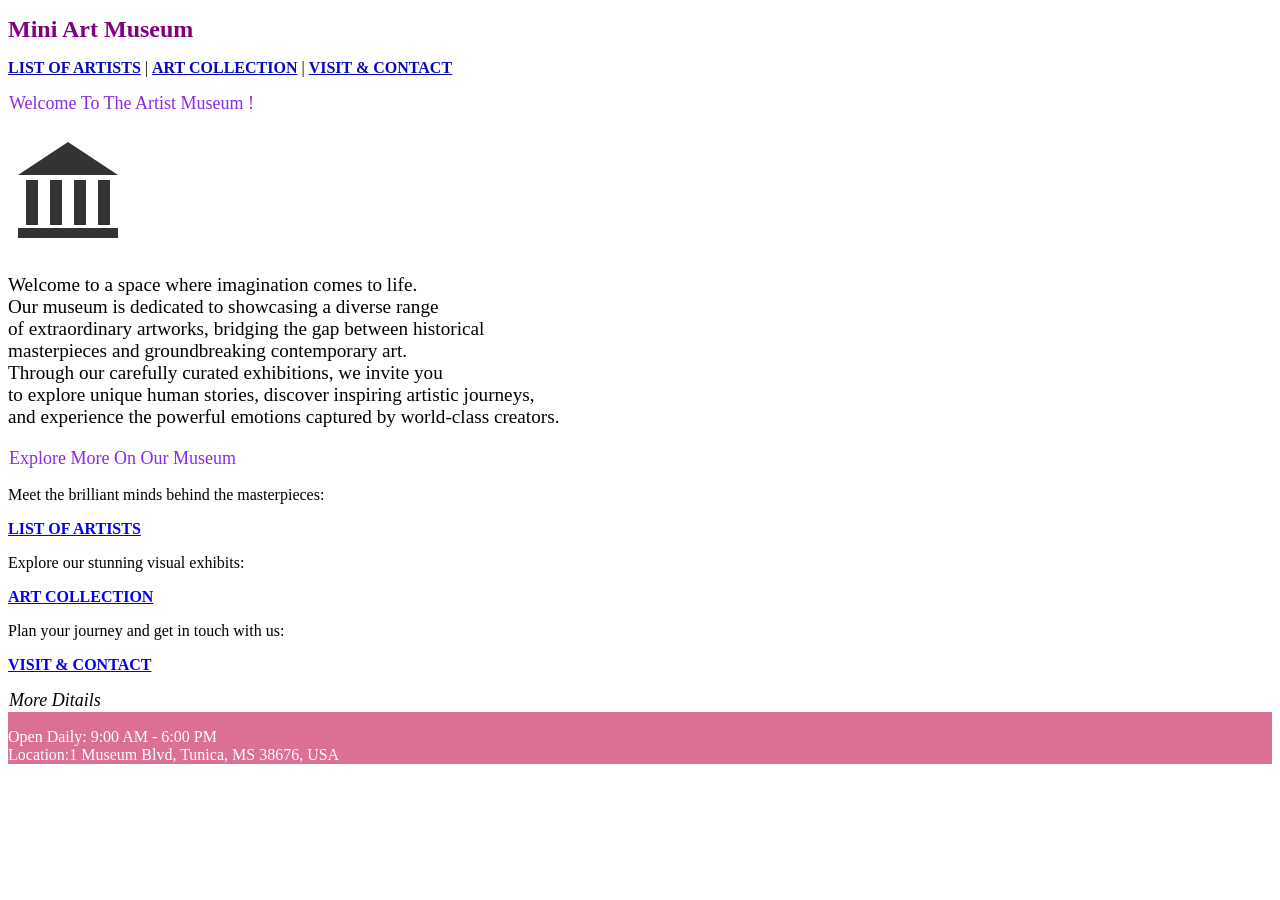
<file: index.html>
<!doctype html>
<html lang="en">

<head>
  <meta charset="UTF-8" />
  <meta name="viewport" content="width=device-width, initial-scale=1.0" />
  <title>Mini Art Museum - Home</title>
  <link rel="stylesheet" href="css/style.css" />
</head>

<body>
  <header>
    <h1>Mini Art Museum</h1>
    <nav>
      <a href="./artists.html">List of artists</a> |
      <a href="./gallery.html">Art collection</a> |
      <a href="./visit.html">Visit & Contact</a>
    </nav>
  </header>
  <main>
    <section id="welcome">
      <h2>Welcome to the artist museum !</h2>
      <img src="./img/logo.svg" alt="museum logo">
      <p>Welcome to a space where imagination comes to life. <br>
        Our museum is dedicated to showcasing a diverse range <br>
        of extraordinary artworks, bridging the gap between historical <br>
        masterpieces and groundbreaking contemporary art. <br>
        Through our carefully curated exhibitions, we invite you <br>
        to explore unique human stories, discover inspiring artistic journeys, <br>
        and experience the powerful emotions captured by world-class creators.</p>
    </section>
    <section id="Explore">
      <h2>Explore more on our museum</h2>
      <nav>
        <p>Meet the brilliant minds behind the masterpieces:</p>
        <a href="./artists.html">List of artists</a>
        <p>Explore our stunning visual exhibits:</p>
        <a href="./gallery.html">Art collection</a>
        <p>Plan your journey and get in touch with us:</p>
        <a href="./visit.html">Visit & Contact</a>
      </nav>
    </section>
  </main>
  <footer>
    <h2 class = "ditails">more ditails</h2>
    <p>
      Open Daily: 9:00 AM - 6:00 PM
      <br>
      Location:1 Museum Blvd, Tunica, MS 38676, USA
    </p>
  </footer>
</body>

</html>
</file>
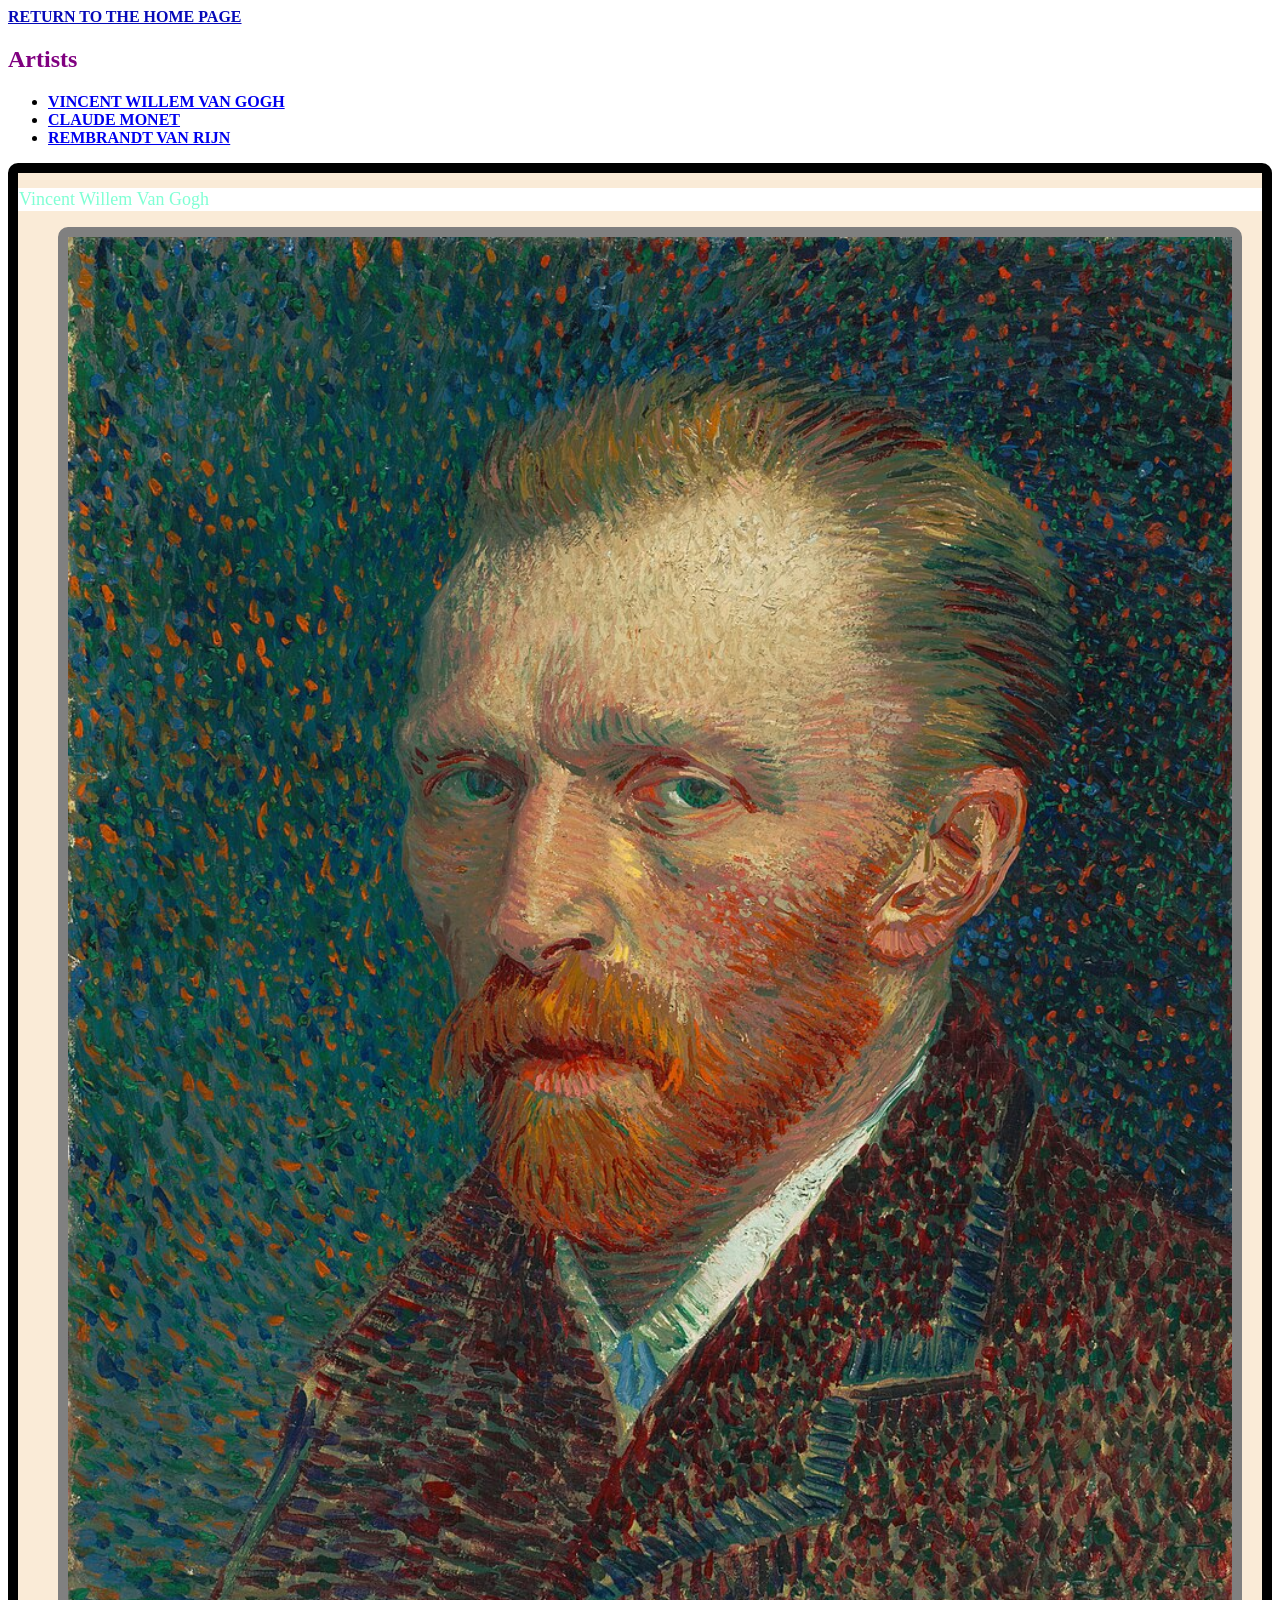
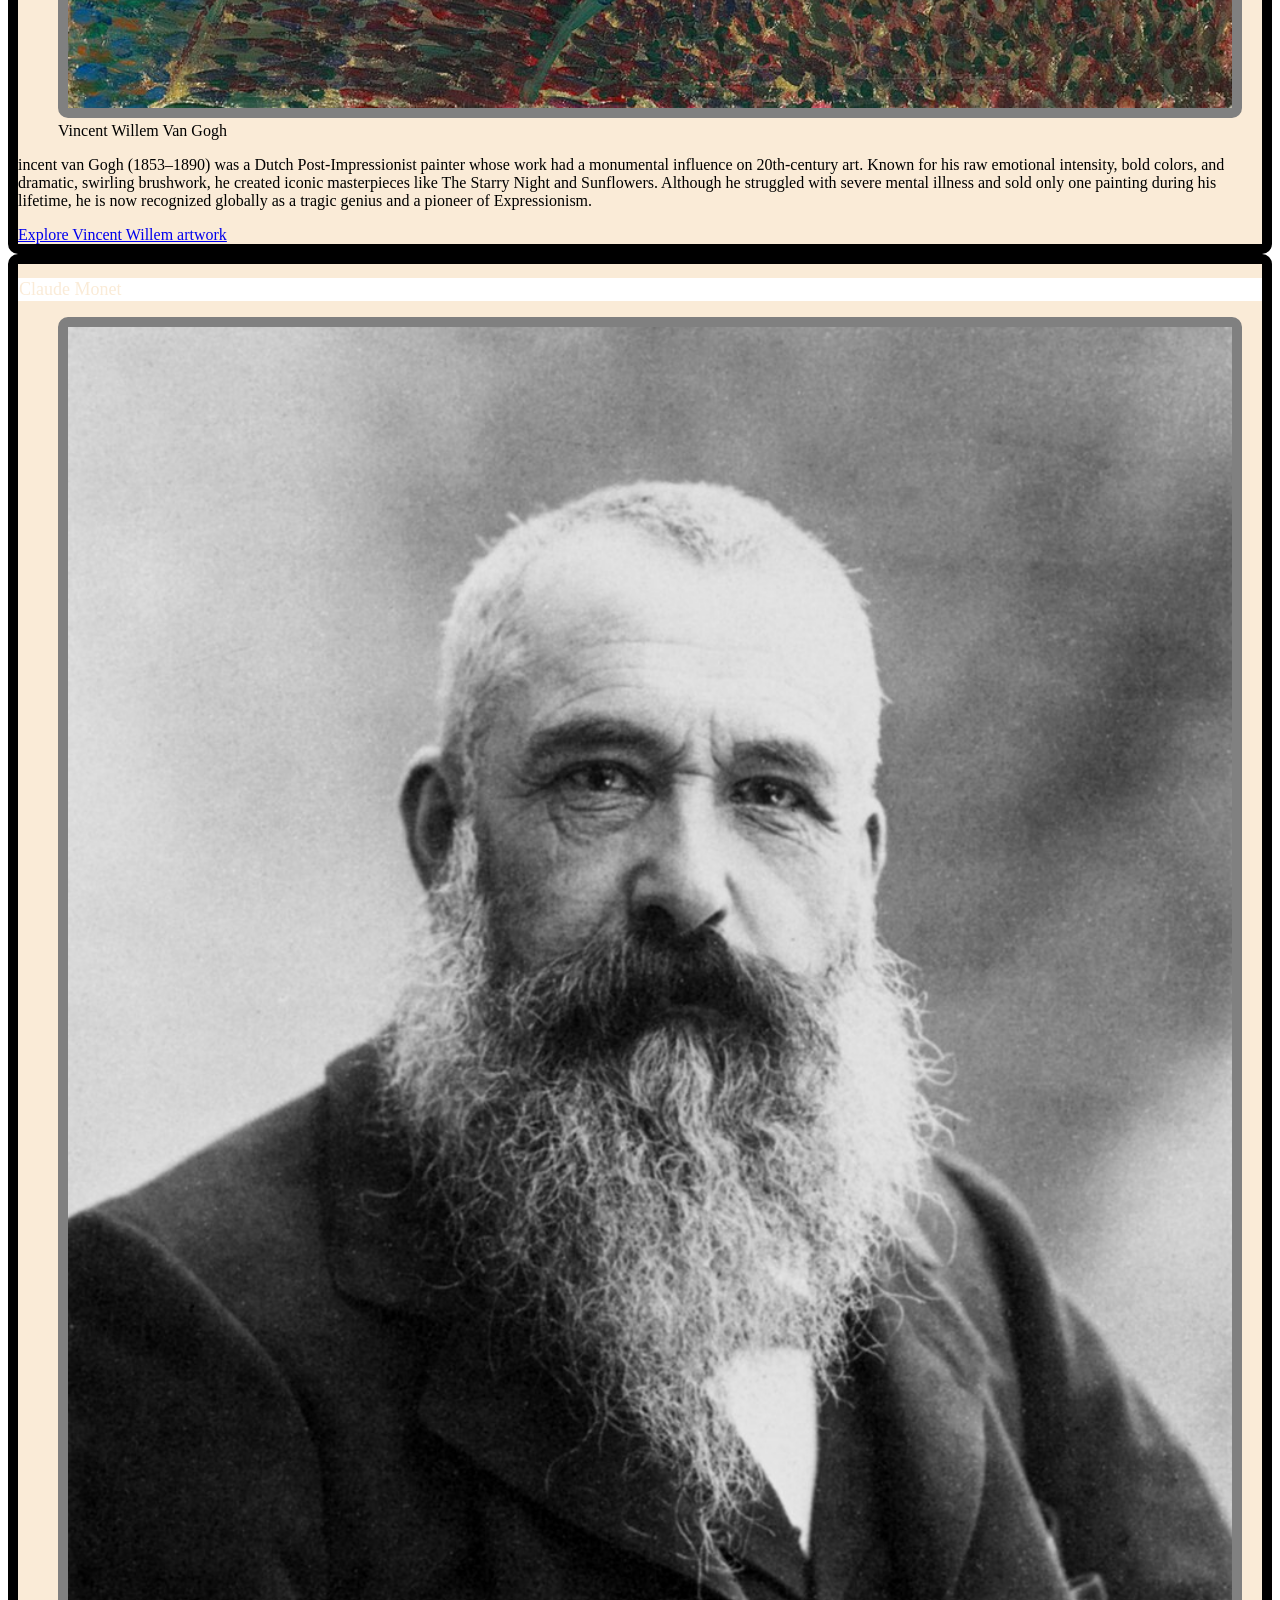
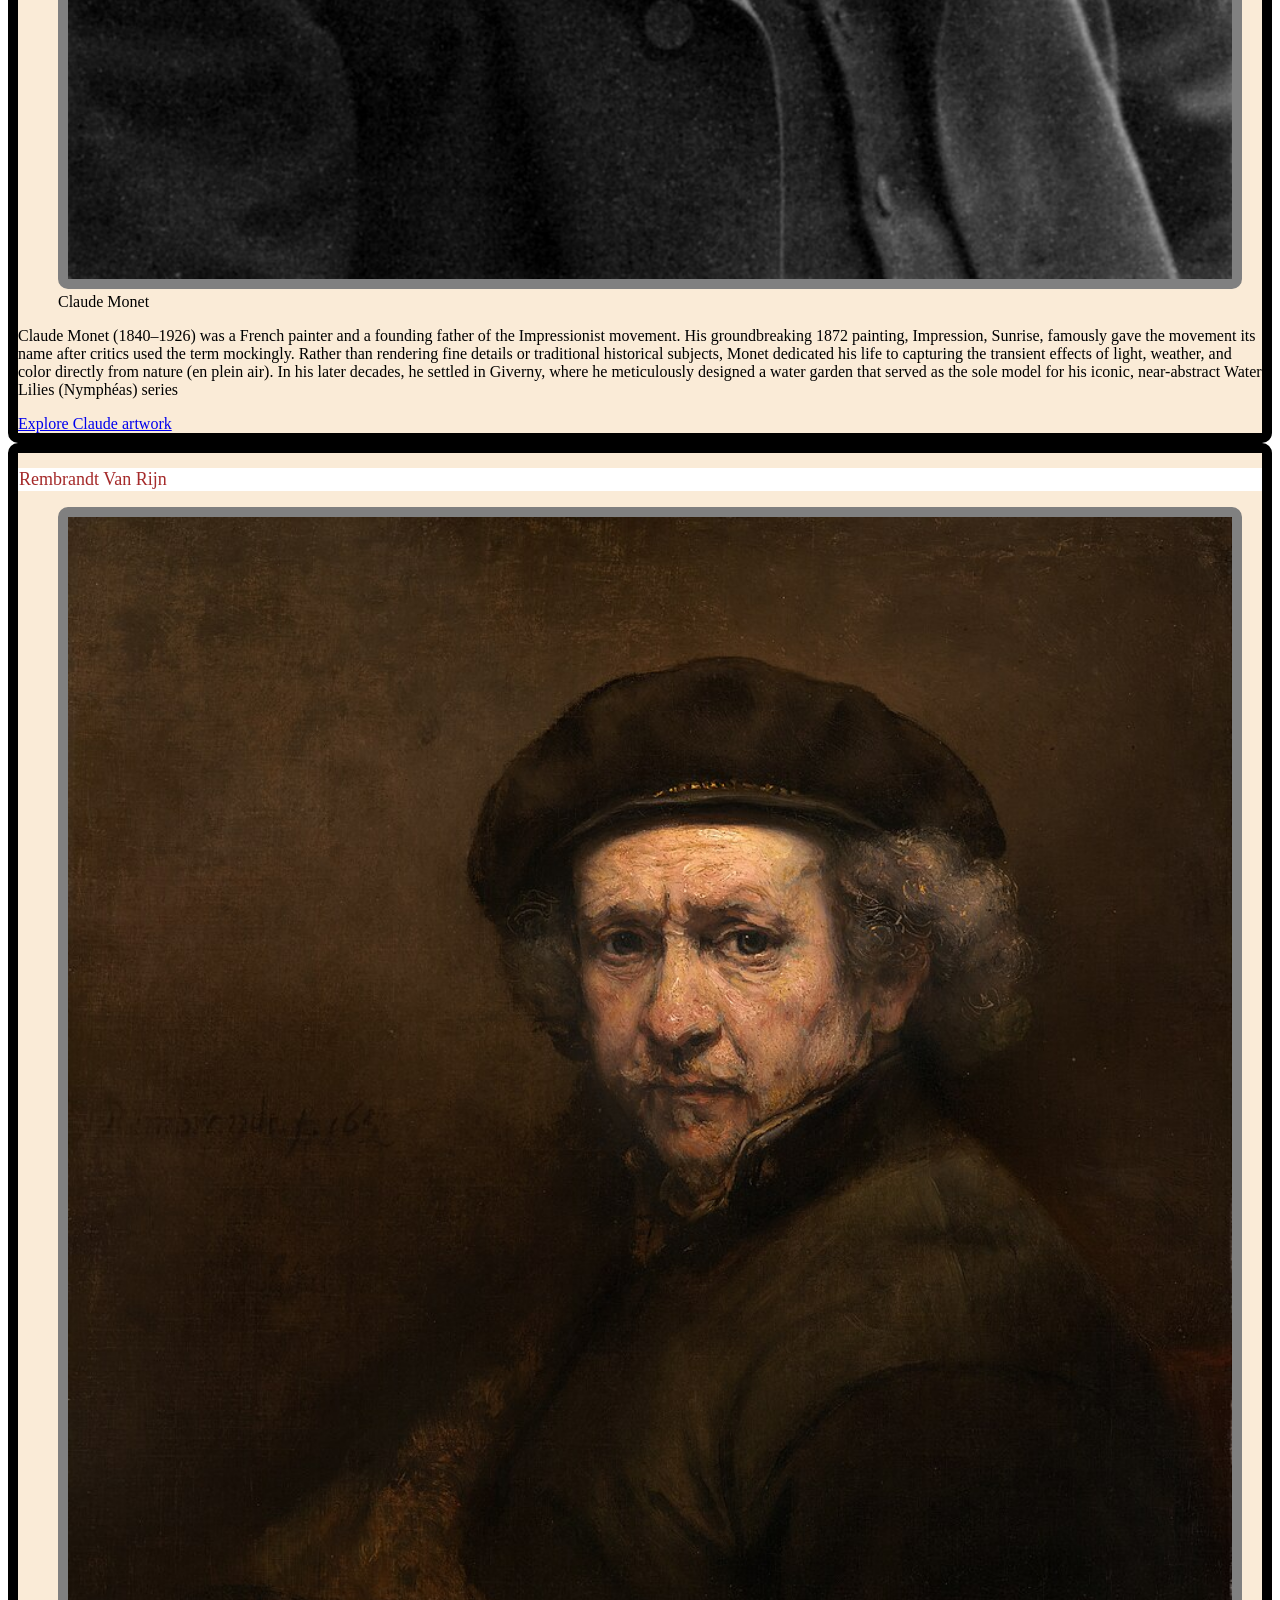
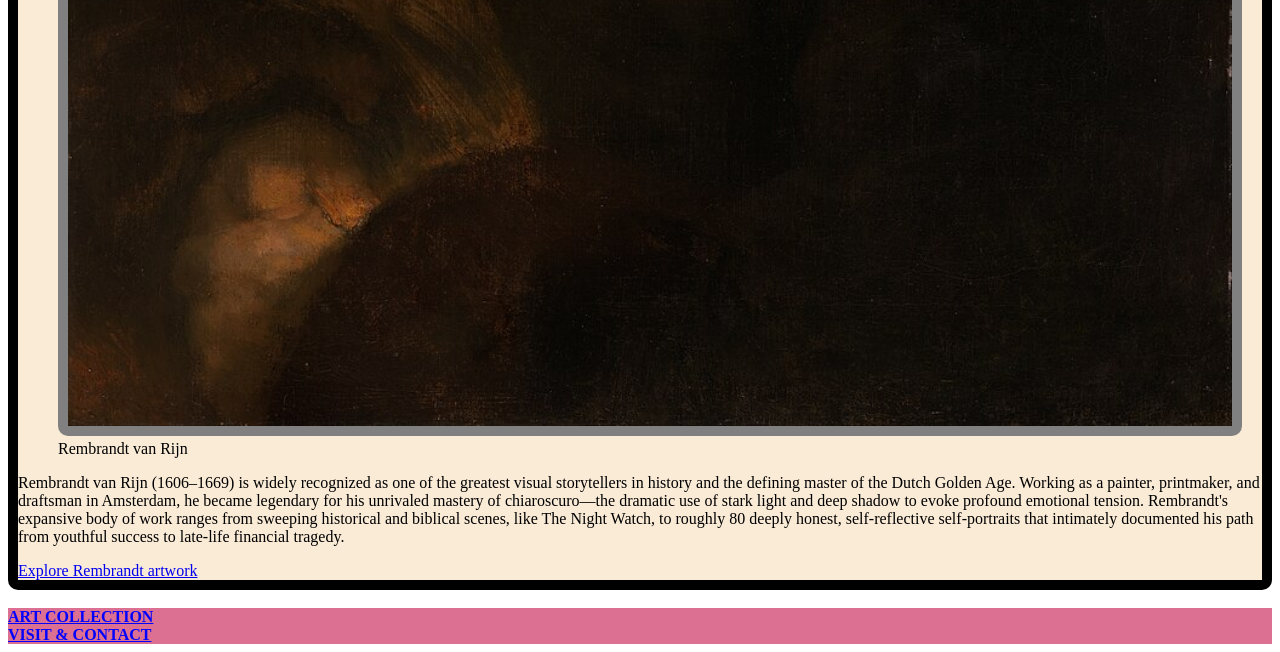
<file: artists.html>
<!doctype html>
<html lang="en">
<!-- 
● Use of <section> and semantic structure
-->
<head>
  <meta charset="UTF-8" />
  <meta name="viewport" content="width=device-width, initial-scale=1.0" />
  <title>Mini Art Museum - Artists</title>
  <link rel="stylesheet" href="css/style.css" />
</head>

<body>
  <header>
    <nav>
      <a href="./index.html">Return to the home page</a>
    </nav>
  </header>
  <main>
    <section id="Artists">
      <h1>Artists</h1>
      <nav>
        <ul>
        <li><a href="#VincentWillemVanGogh">Vincent Willem Van Gogh</a></li>
        <li><a href="#ClaudeMonet">Claude Monet</a></li>
        <li><a href="#RembrandtVanRijn">Rembrandt van Rijn</a></li>
        </ul>
      </nav>
      <article id="VincentWillemVanGogh" class="artist-card">
        <h2>Vincent Willem Van Gogh</h2>
        <figure>
          <img src="./img/artist1.jpg" alt="Van Gogh img" class="thumbnail">
          <figcaption>Vincent Willem Van Gogh</figcaption>
        </figure>
        <p>incent van Gogh (1853–1890) was a Dutch Post-Impressionist painter whose work
          had a monumental influence on 20th-century art. Known for his raw emotional
          intensity, bold colors, and dramatic, swirling brushwork, he created iconic masterpieces
          like The Starry Night and Sunflowers. Although he struggled with severe mental illness
          and sold only one painting during his lifetime,
          he is now recognized globally as a tragic genius and a pioneer of Expressionism.</p>
        <a href="./gallery.html#artwork1">Explore Vincent Willem artwork</a>
      </article>
      <article id="ClaudeMonet" artist-card class="artist-card">
        <h2>Claude Monet</h2>
        <figure>
          <img src="./img/artist2.jpg" alt="Claude Monet img" class="thumbnail">
          <figcaption>Claude Monet</figcaption>
        </figure>
        <p>Claude Monet (1840–1926) was a French painter and a founding father of the Impressionist movement.
          His groundbreaking 1872 painting, Impression, Sunrise,
          famously gave the movement its name after critics used the term mockingly.
          Rather than rendering fine details or traditional historical subjects,
          Monet dedicated his life to capturing the transient effects of light, weather,
          and color directly from nature (en plein air). In his later decades, he settled in Giverny,
          where he meticulously designed a water garden
          that served as the sole model for his iconic, near-abstract Water Lilies (Nymphéas) series</p>
        <a href="./gallery.html#artwork4">Explore Claude artwork</a>
      </article>
      <article id="RembrandtVanRijn" artist-card class="artist-card">
        <h2>Rembrandt van Rijn</h2>
        <figure>
          <img src="./img/artist3.jpg" alt="Rembrandt van Rijn img" class="thumbnail">
          <figcaption>Rembrandt van Rijn</figcaption>
        </figure>
        <p>Rembrandt van Rijn (1606–1669) is widely recognized as one of the greatest visual storytellers in history
          and the defining master of the Dutch Golden Age. Working as a painter, printmaker, and draftsman in Amsterdam,
          he became legendary for his unrivaled mastery of chiaroscuro—the dramatic use of stark light and deep shadow
          to evoke profound emotional tension. Rembrandt's expansive body of work ranges from sweeping historical
          and biblical scenes, like The Night Watch, to roughly 80 deeply honest, self-reflective
          self-portraits that intimately documented his path from youthful success to late-life financial tragedy.</p>
        <a href="./gallery.html#artwork7">Explore Rembrandt artwork</a>
      </article>
        <br>
    </section>
  </main>
  <footer>
    <nav>
      <a href="./gallery.html">Art collection</a>
      <br>
      <a href="./visit.html">Visit & Contact</a>
    </nav>
  </footer>
</body>

</html>
</file>
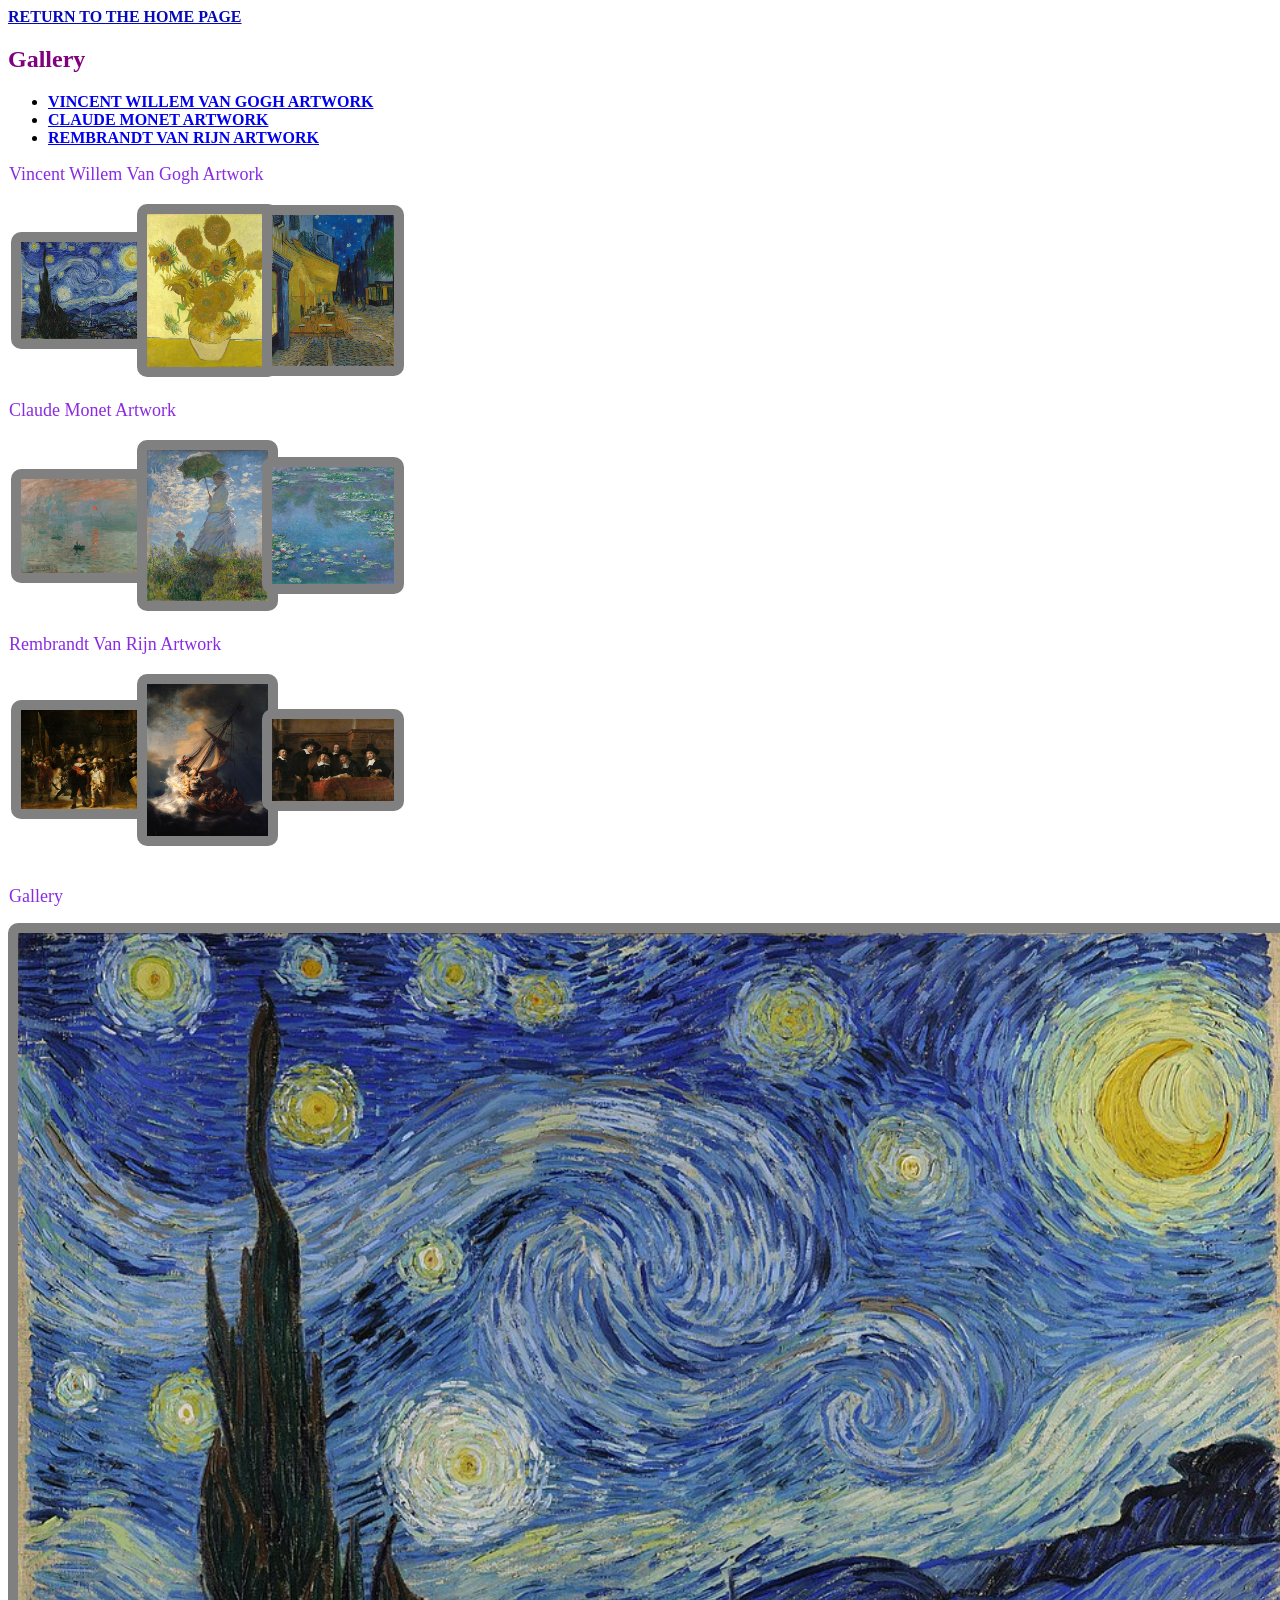
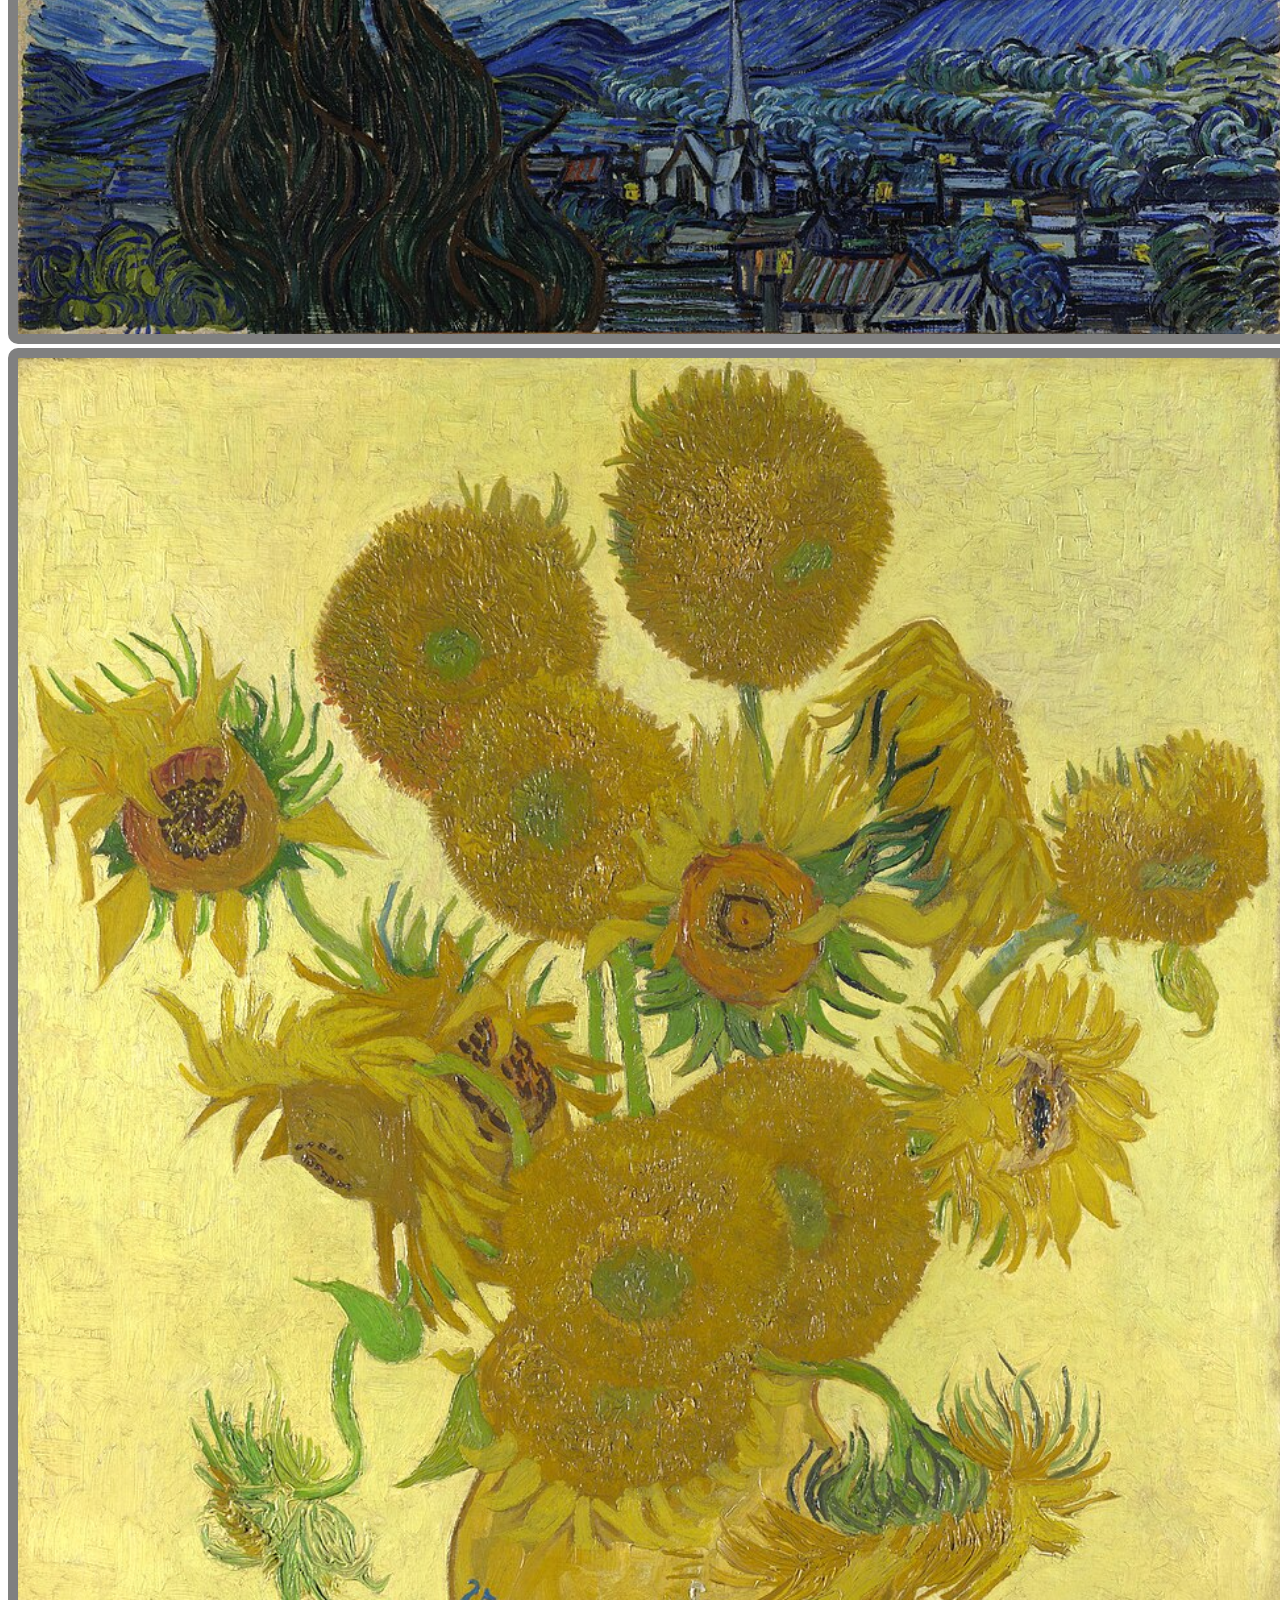
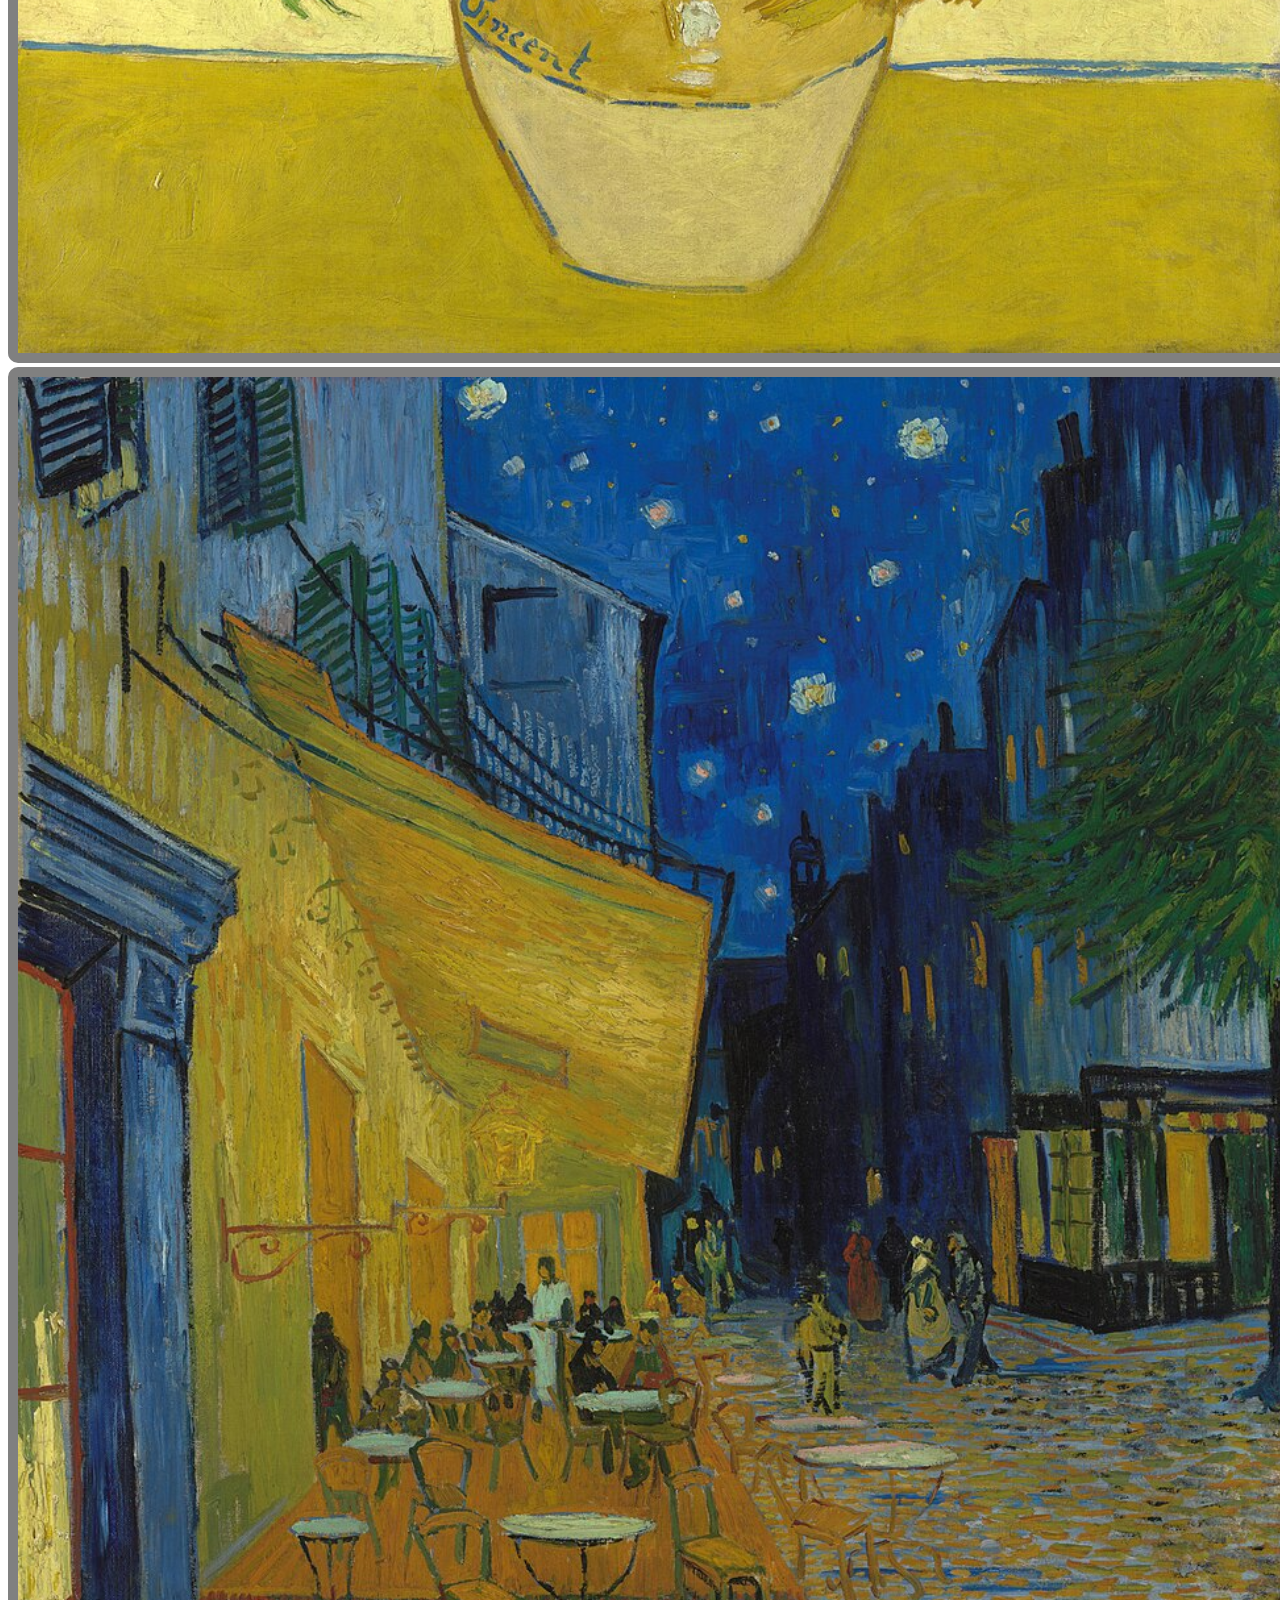
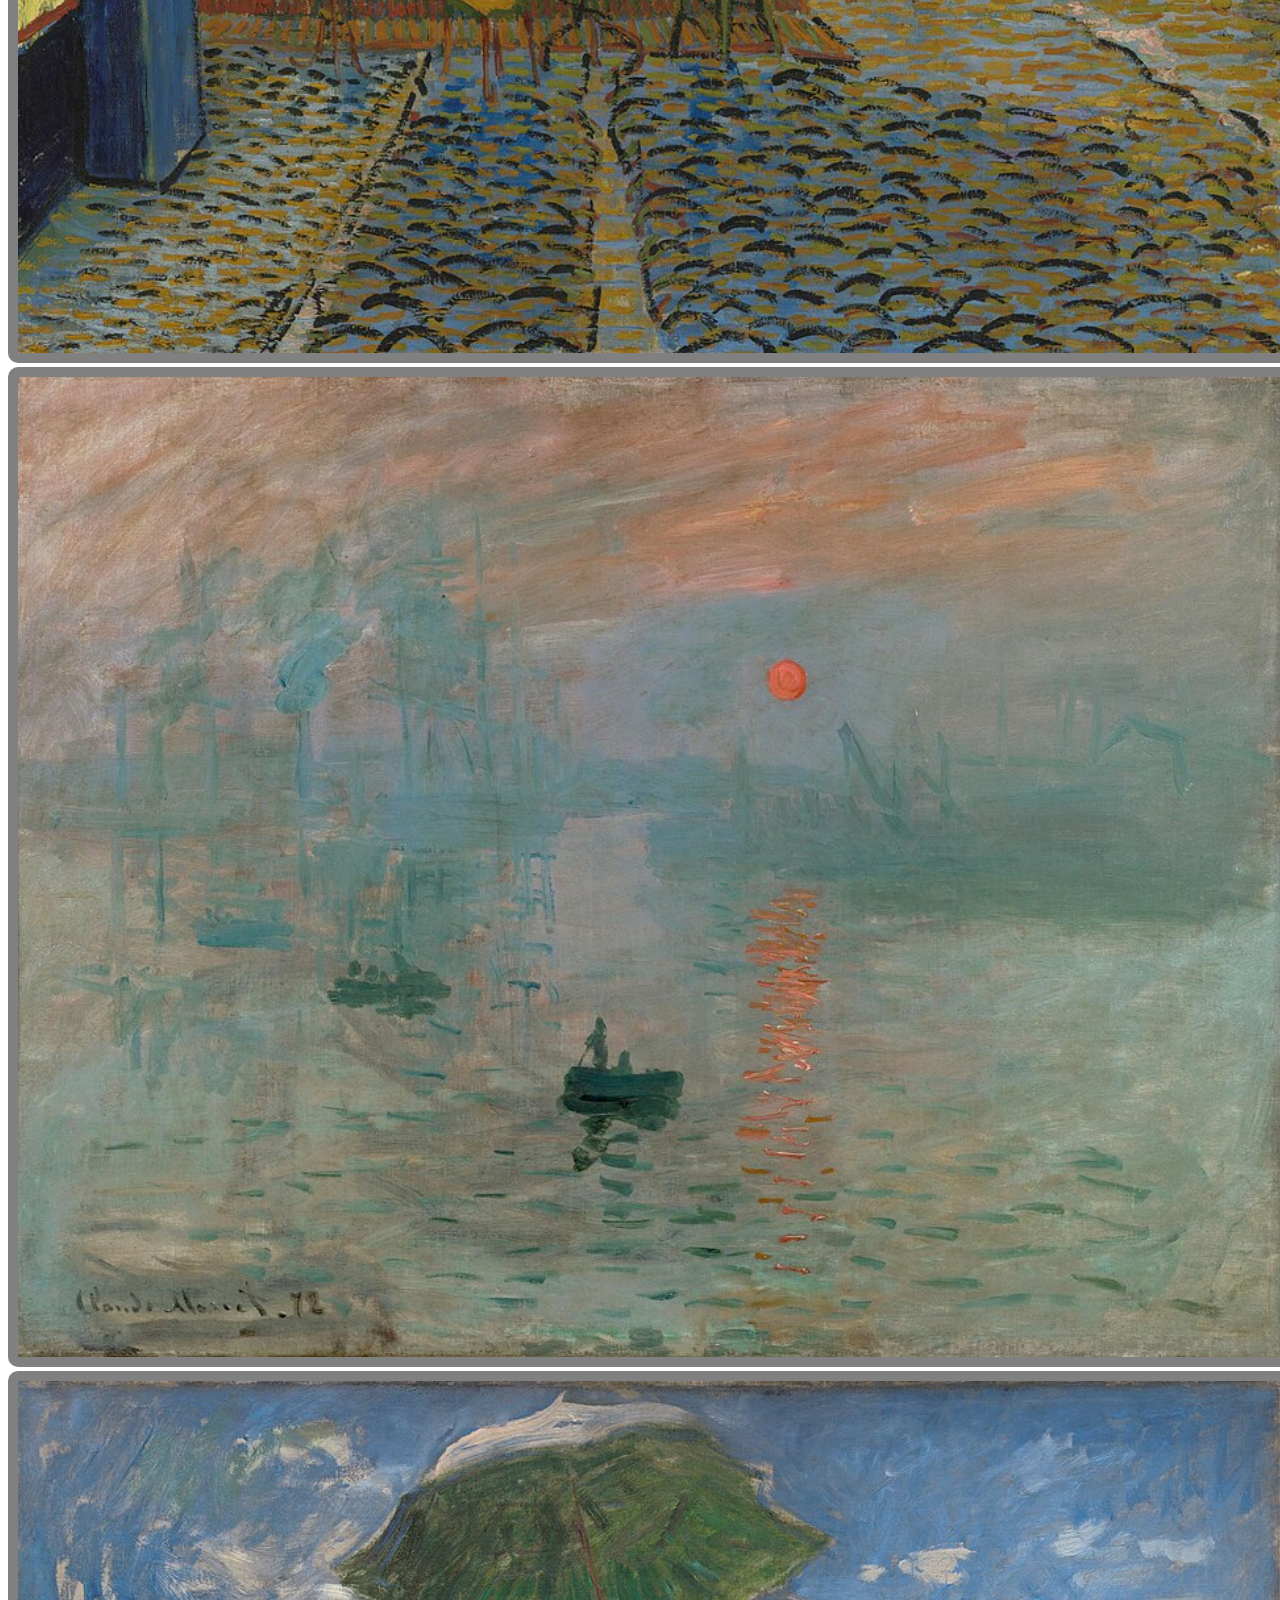
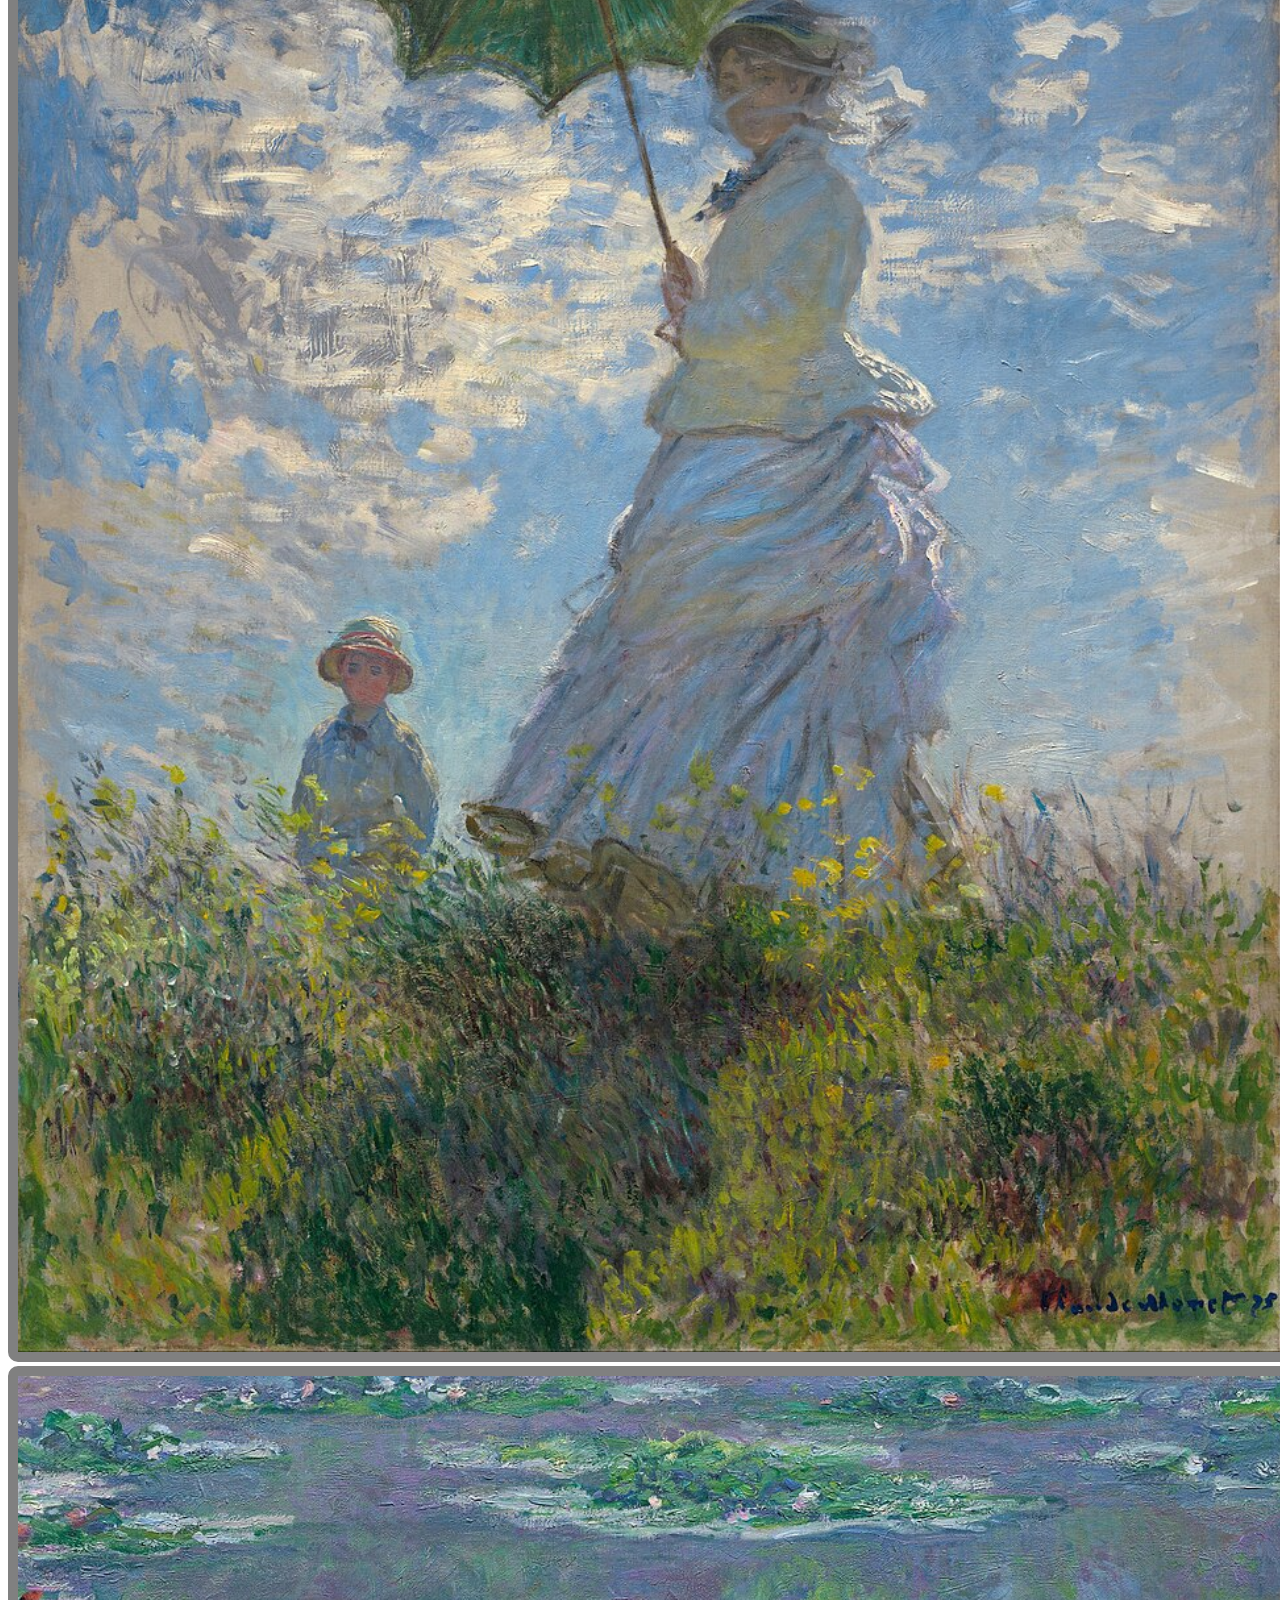
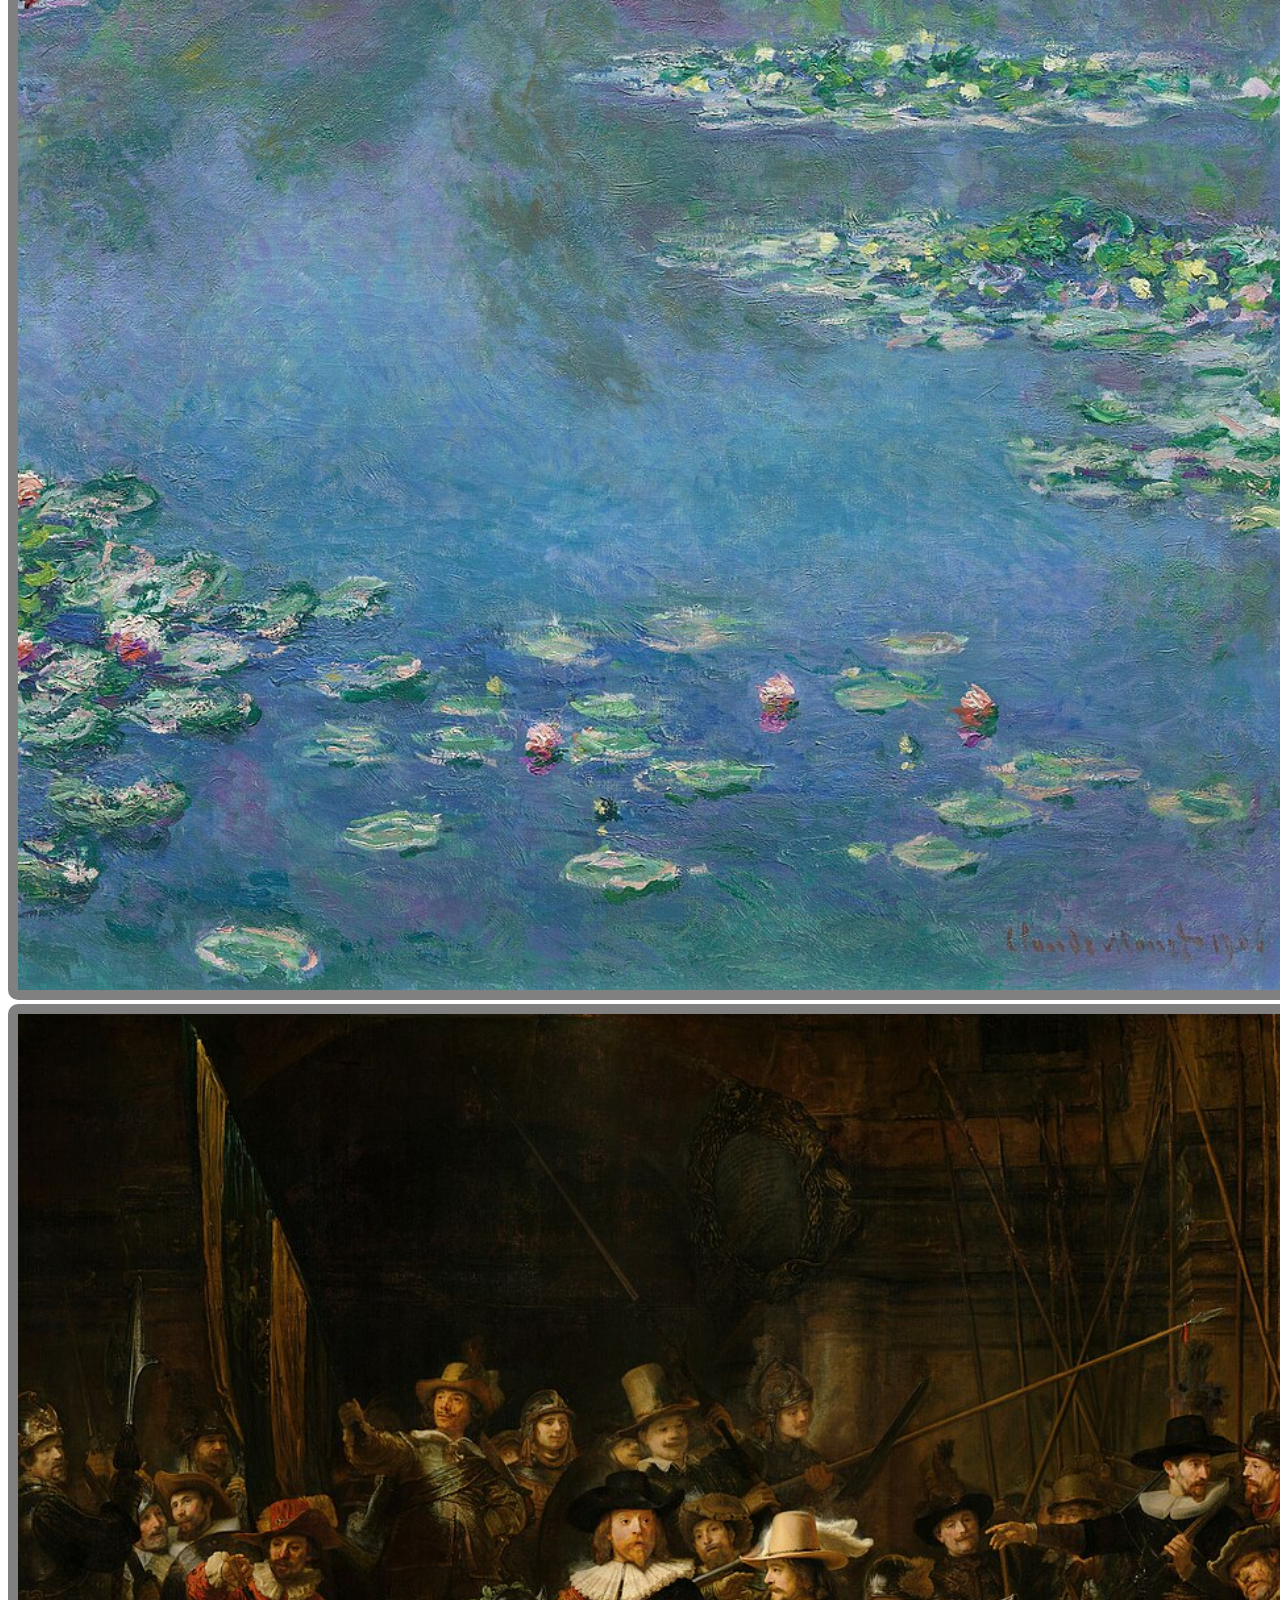
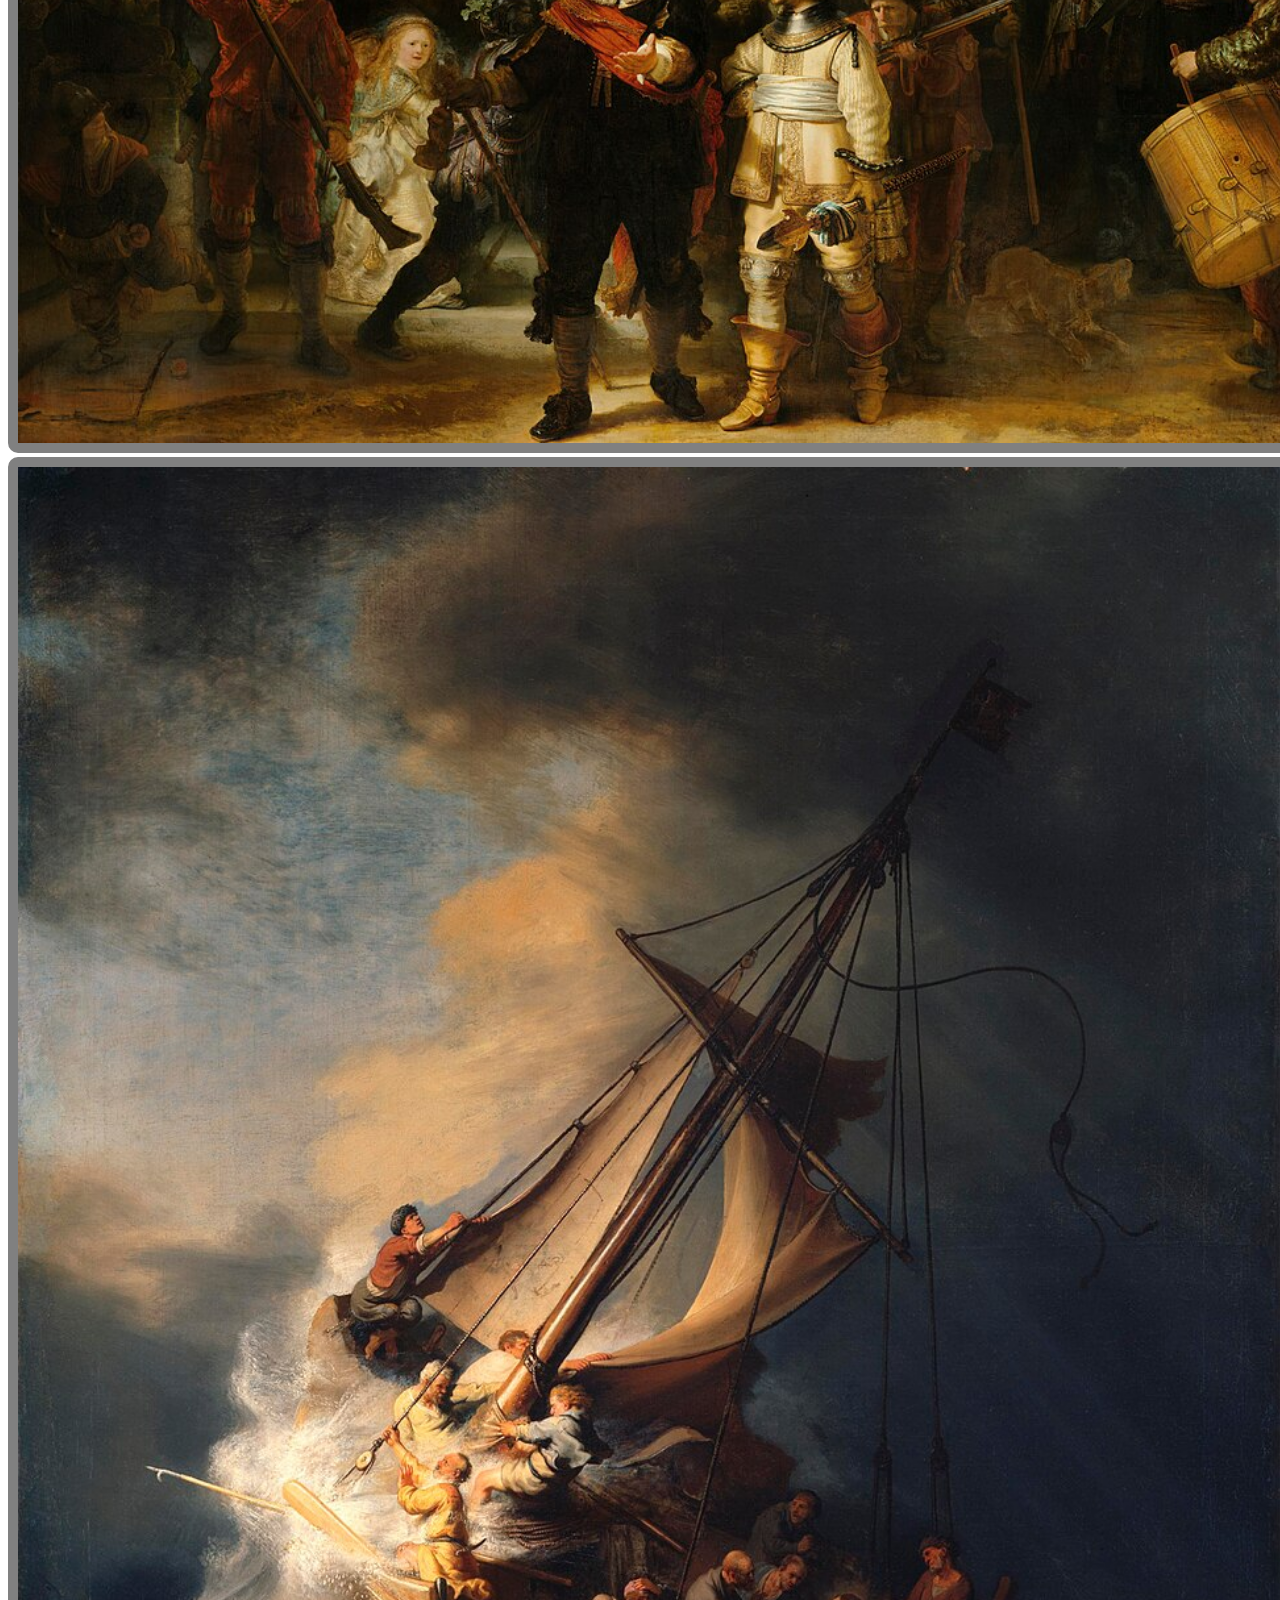
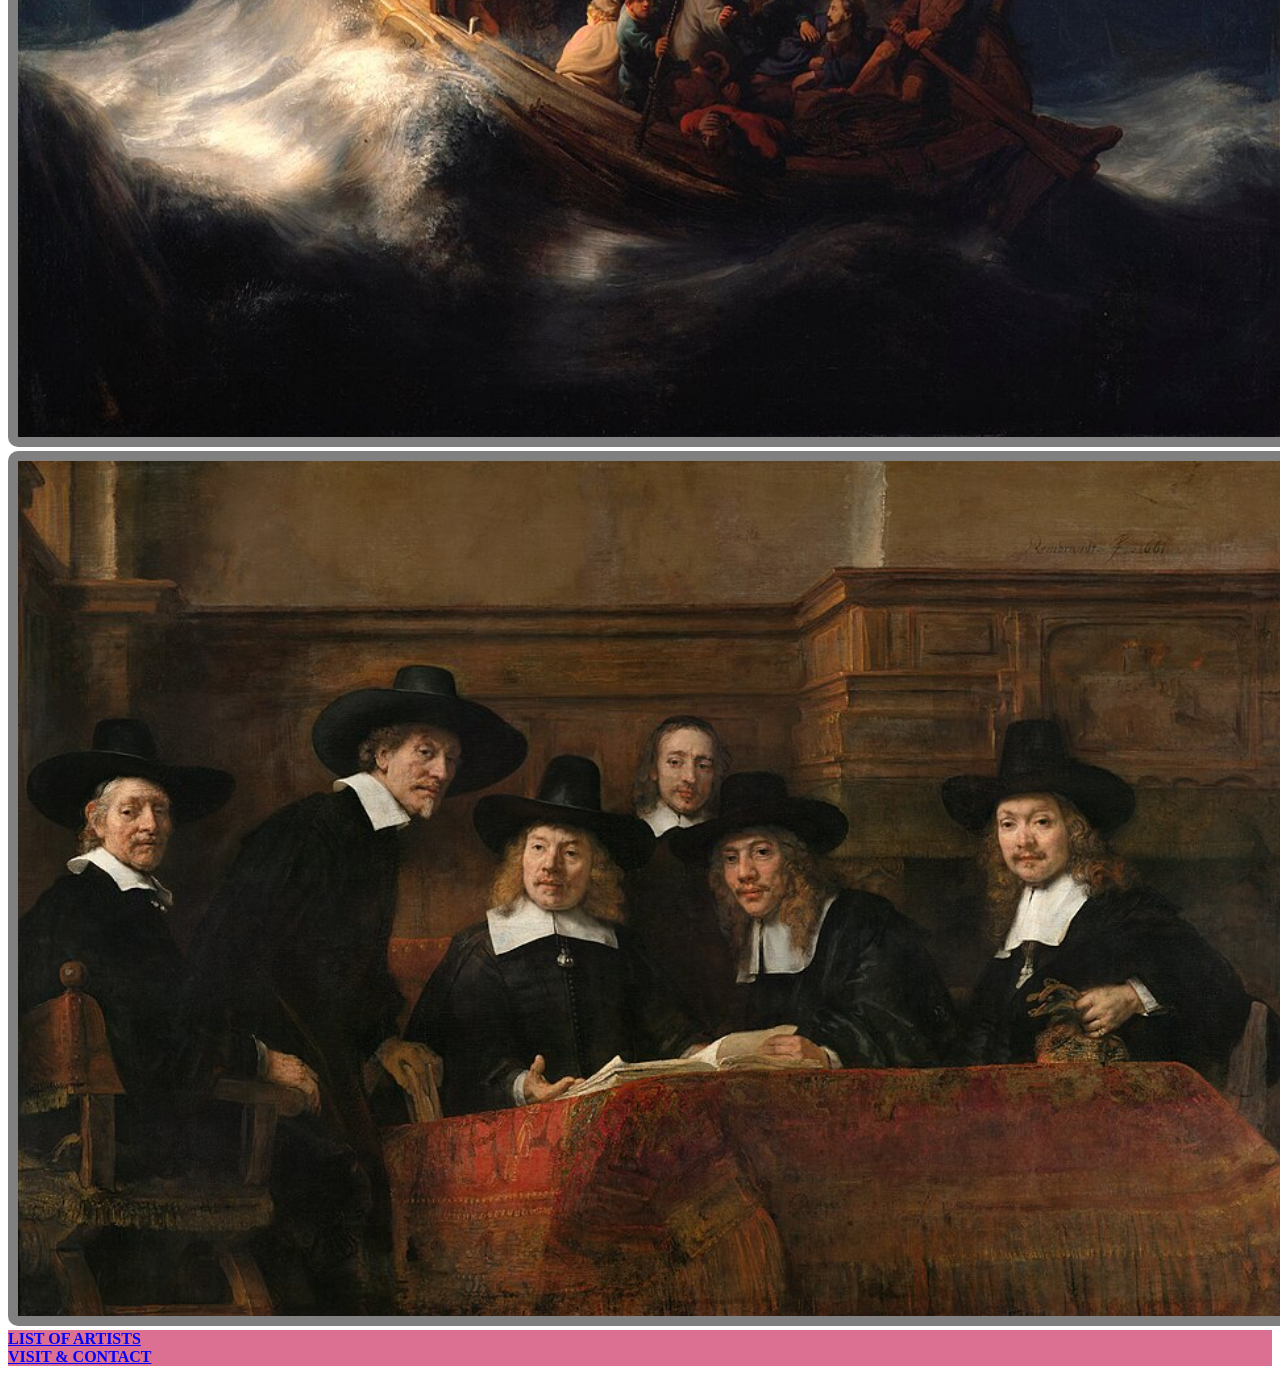
<file: gallery.html>
<!doctype html>
<html lang="en">

<head>
  <meta charset="UTF-8" />
  <meta name="viewport" content="width=device-width, initial-scale=1.0" />
  <title>Mini Art Museum - Gallery</title>
  <link rel="stylesheet" href="css/style.css" />
</head>

<body>
  <header>
    <nav>
      <a href="./index.html">Return to the home page</a>
    </nav>
  </header>
  <main>
    <section id="Gallery">
      <h1>Gallery</h1>
      <nav>
        <ul>
          <li><a href="#VincentWillemVanGoghArtwork">Vincent Willem Van Gogh artwork</a></li>
          <li><a href="#ClaudeMonetArtwork">Claude Monet artwork</a></li>
          <li><a href="#RembrandtVanRijnArtwork">Rembrandt van Rijn artwork</a></li>
        </ul>
      </nav>
    </section>
    <section id="VincentWillemVanGoghArtwork">
      <h2>Vincent Willem Van Gogh artwork</h2>
      <table class="tableThumbnail" width="30%">
        <tr>
          <td><a href="#popup1"><img id="artwork1" class="thumbnail" src="./img/artwork1.jpg" alt="artwork1"></a></td>
          <td><a href="#popup2"><img id="artwork2" class="thumbnail" src="./img/artwork2.jpg" alt="artwork2"></a></td>
          <td><a href="#popup3"><img id="artwork3" class="thumbnail" src="./img/artwork3.jpg" alt="artwork3"></a></td>
        </tr>
      </table>
    </section>
    <section id="ClaudeMonetArtwork">
      <h2>Claude Monet artwork</h2>
      <table class="tableThumbnail" width="30%">
        <tr>
          <td><a href="#popup4"><img id="artwork4" class="thumbnail" src="./img/artwork4.jpg" alt="artwork4"></a></td>
          <td><a href="#popup5"><img id="artwork5" class="thumbnail" src="./img/artwork5.jpg" alt="artwork5"></a></td>
          <td><a href="#popup6"><img id="artwork6" class="thumbnail" src="./img/artwork6.jpg" alt="artwork6"></a></td>
        </tr>
      </table>
    </section>
    <section id="RembrandtVanRijnArtwork">
      <h2>Rembrandt van Rijn artwork</h2>
      <table class="tableThumbnail" width="30%">
        <tr>
          <td><a href="#popup7"><img id="artwork7" class="thumbnail" src="./img/artwork7.jpg" alt="artwork7"></a></td>
          <td><a href="#popup8"><img id="artwork8" class="thumbnail" src="./img/artwork8.jpg" alt="artwork8"></a></td>
          <td><a href="#popup9"><img id="artwork9" class="thumbnail" src="./img/artwork9.jpg" alt="artwork9"></a></td>
        </tr>
      </table>

    </section>
    <br>
    <section>
      <h2>Gallery</h2>
        <a href="#artwork1"><img id="popup1" class="thumbnail" src="./img/artwork1.jpg" alt="artwork1"></a>
        <a href="#artwork2"><img id="popup2" class="thumbnail" src="./img/artwork2.jpg" alt="artwork2"></a>
        <a href="#artwork3"><img id="popup3" class="thumbnail" src="./img/artwork3.jpg" alt="artwork3"></a>
        <a href="#artwork4"><img id="popup4" class="thumbnail" src="./img/artwork4.jpg" alt="artwork4"></a>
        <a href="#artwork5"><img id="popup5" class="thumbnail" src="./img/artwork5.jpg" alt="artwork5"></a>
        <a href="#artwork6"><img id="popup6" class="thumbnail" src="./img/artwork6.jpg" alt="artwork6"></a>
        <a href="#artwork7"><img id="popup7" class="thumbnail" src="./img/artwork7.jpg" alt="artwork7"></a>
        <a href="#artwork8"><img id="popup8" class="thumbnail" src="./img/artwork8.jpg" alt="artwork8"></a>
        <a href="#artwork9"><img id="popup9" class="thumbnail" src="./img/artwork9.jpg" alt="artwork9"></a>
    </section>
  </main>
  <footer>
    <nav>
      <a href="./artists.html">List of artists</a>
      <br>
      <a href="./visit.html">Visit & Contact</a>
    </nav>
  </footer>
</body>

</html>
</file>
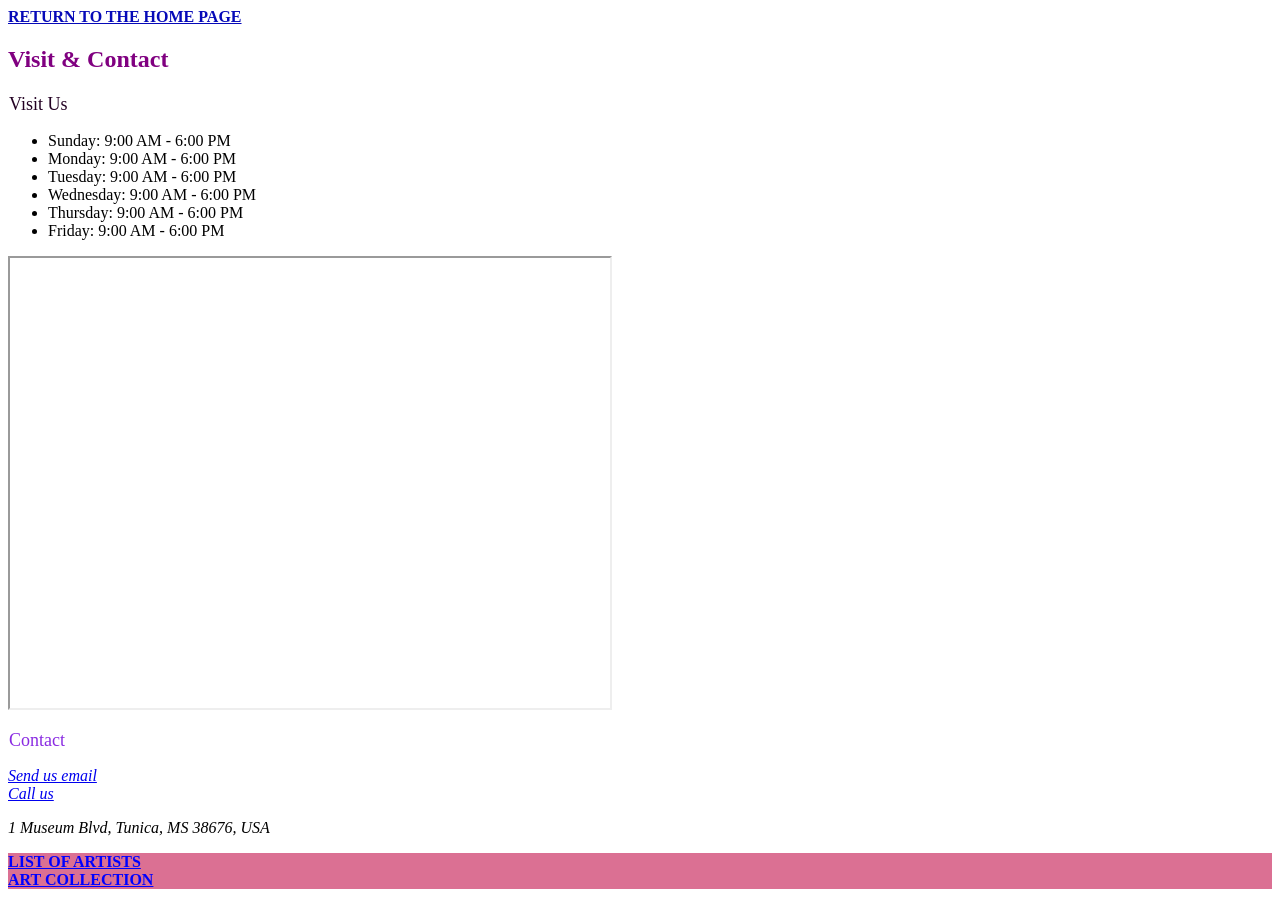
<file: visit.html>
<!doctype html>
<html lang="en">
<!-- Optional: <video controls> showing a museum tour -->

<head>
  <meta charset="UTF-8" />
  <meta name="viewport" content="width=device-width, initial-scale=1.0" />
  <title>Mini Art Museum - Visit &amp; Contact</title>
  <link rel="stylesheet" href="css/style.css" />
</head>

<body>
  <header>
    <nav>
      <a href="./index.html">Return to the home page</a>
    </nav>
  </header>
  <main>
    <section id="Visit &amp; Contact">
      <h1>Visit &amp; Contact</h1>
    </section>
    <section id="VisitUs">
      <h2>Visit Us</h2>
      <ul>
        <li> Sunday:    9:00 AM - 6:00 PM </li>
        <li> Monday:    9:00 AM - 6:00 PM </li>
        <li> Tuesday:   9:00 AM - 6:00 PM </li>
        <li> Wednesday: 9:00 AM - 6:00 PM </li>
        <li> Thursday:  9:00 AM - 6:00 PM </li>
        <li> Friday:    9:00 AM - 6:00 PM </li>
      </ul>
      <iframe src="https://www.google.com/maps/embed?pb=!1m18!1m12!1m3!1d3279.
0983407958447!2d-90.3705883256005!3d34.72791548175439!2m3!1f0!2f0!3f0!3m2
!1i1024!2i768!4f13.1!3m3!1m2!1s0x87d53754c02a6d97%3A0x51337871f78ed817!2s
Tunica%20Museum!5e0!3m2!1sen!2sil!4v1791300749950!5m2!1sen!2sil" width="600" height="450" style="border:15;"
        allowfullscreen="" loading="lazy" referrerpolicy="strict-origin-when-cross-origin"></iframe>
    </section>
    <section id="Contact">
      <h2>Contact</h2>
      <address>
        <a href="mailto: MiniArtMuseum@gmail.com">Send us email</a>
        <br>
        <a href="tel: 0509999999">Call us</a>
        <p>1 Museum Blvd, Tunica, MS 38676, USA</p>
      </address>
    </section>
  </main>
  <footer>
    <nav>
      <a href="./artists.html">List of artists</a>
      <br>
      <a href="./gallery.html">Art collection</a>
    </nav>
  </footer>
</body>

</html>
</file>
<file: css/style.css>
h1 {
  color: purple;
  font-size: x-large;
}

h2 {
  color: blueviolet;
  font-size: large;
}

nav a {
 text-transform: uppercase;
 font-weight: bold;
}
footer {
background-color:palevioletred ;
color: aliceblue;
}


.artist-card {
border: 10px solid black;
border-radius: 10px;
background-color: antiquewhite;
}

.thumbnail {
width: 100%;
border: 10px solid gray;
border-radius: 10px;
}


#VincentWillemVanGogh h2 {
  color: aquamarine;
}

#ClaudeMonet h2 {
  color:antiquewhite;
}

#RembrandtVanRijn h2 {
  color: brown;
}

#welcome {
  font-size:larger;
}

header nav a {
  color: rgb(6, 9, 184);
}

#VisitUs h2 {
  color: rgb(35, 1, 35);

}

/* (1,0,2) */
#VisitUs h2 li{
  font-size: 18px;
  color: aqua;
}

footer p {
  color: white;
}
/* (0,0,2) */
footer a {
  color: blue;
}

/* 
Write 2 contradicting rules for the same <h2>: 
one type selector and one class selector. 
*/

h2 {
 font-style: normal;
  background-color: white;
  color: blueviolet;
  font-size: large;
  font-weight:normal;
  text-transform:capitalize;
  border: 1px solid white;
  border-radius:0%;
}
.ditails {
  color:black;
  font-style: italic;
}

/* 
 Which color wins, and why?
  color:black; wins
  bacause class get 10 points vs type get only 1 point
  class is more specipic

*/

/*
● Calculate the specificity score of 3 of your own selectors
    #VisitUs h2 li  (1,0,2)
    footer a        (0,0,2)  
header nav a (0,0,3)
    */
</file>
